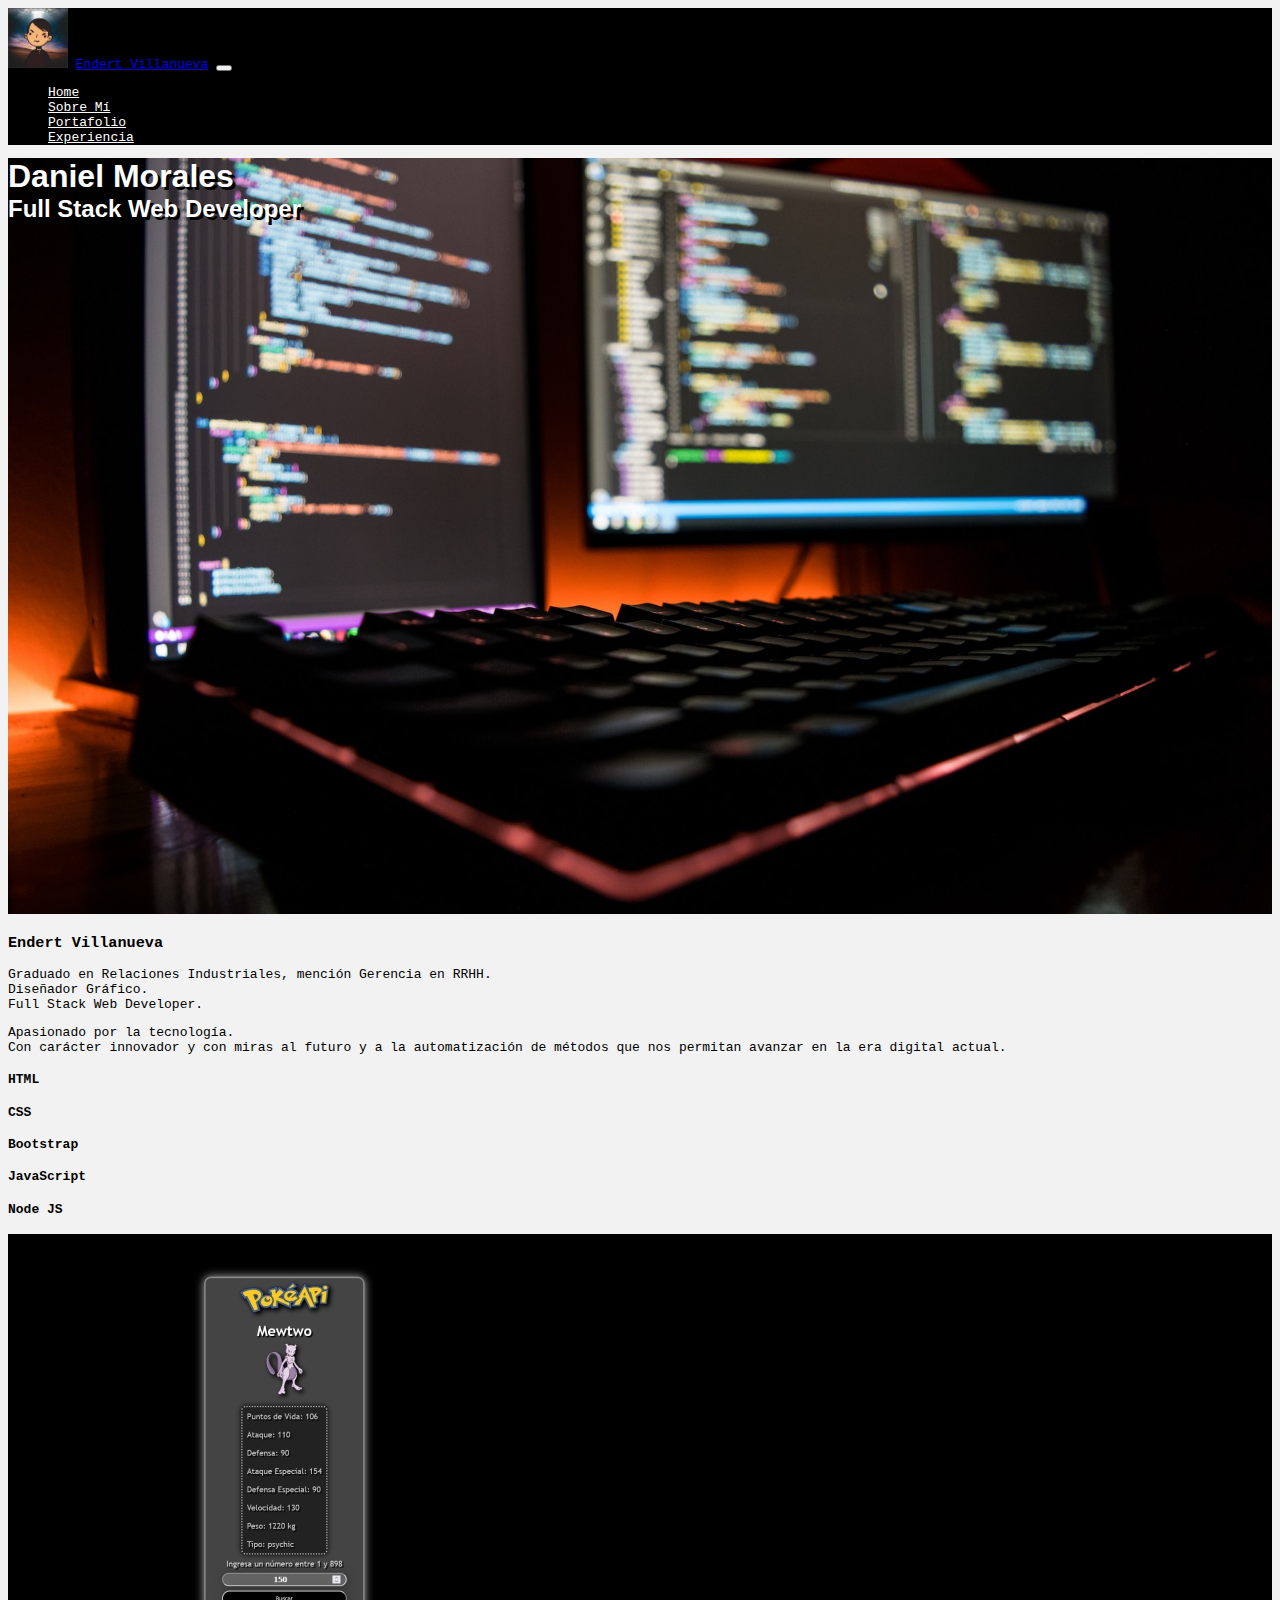
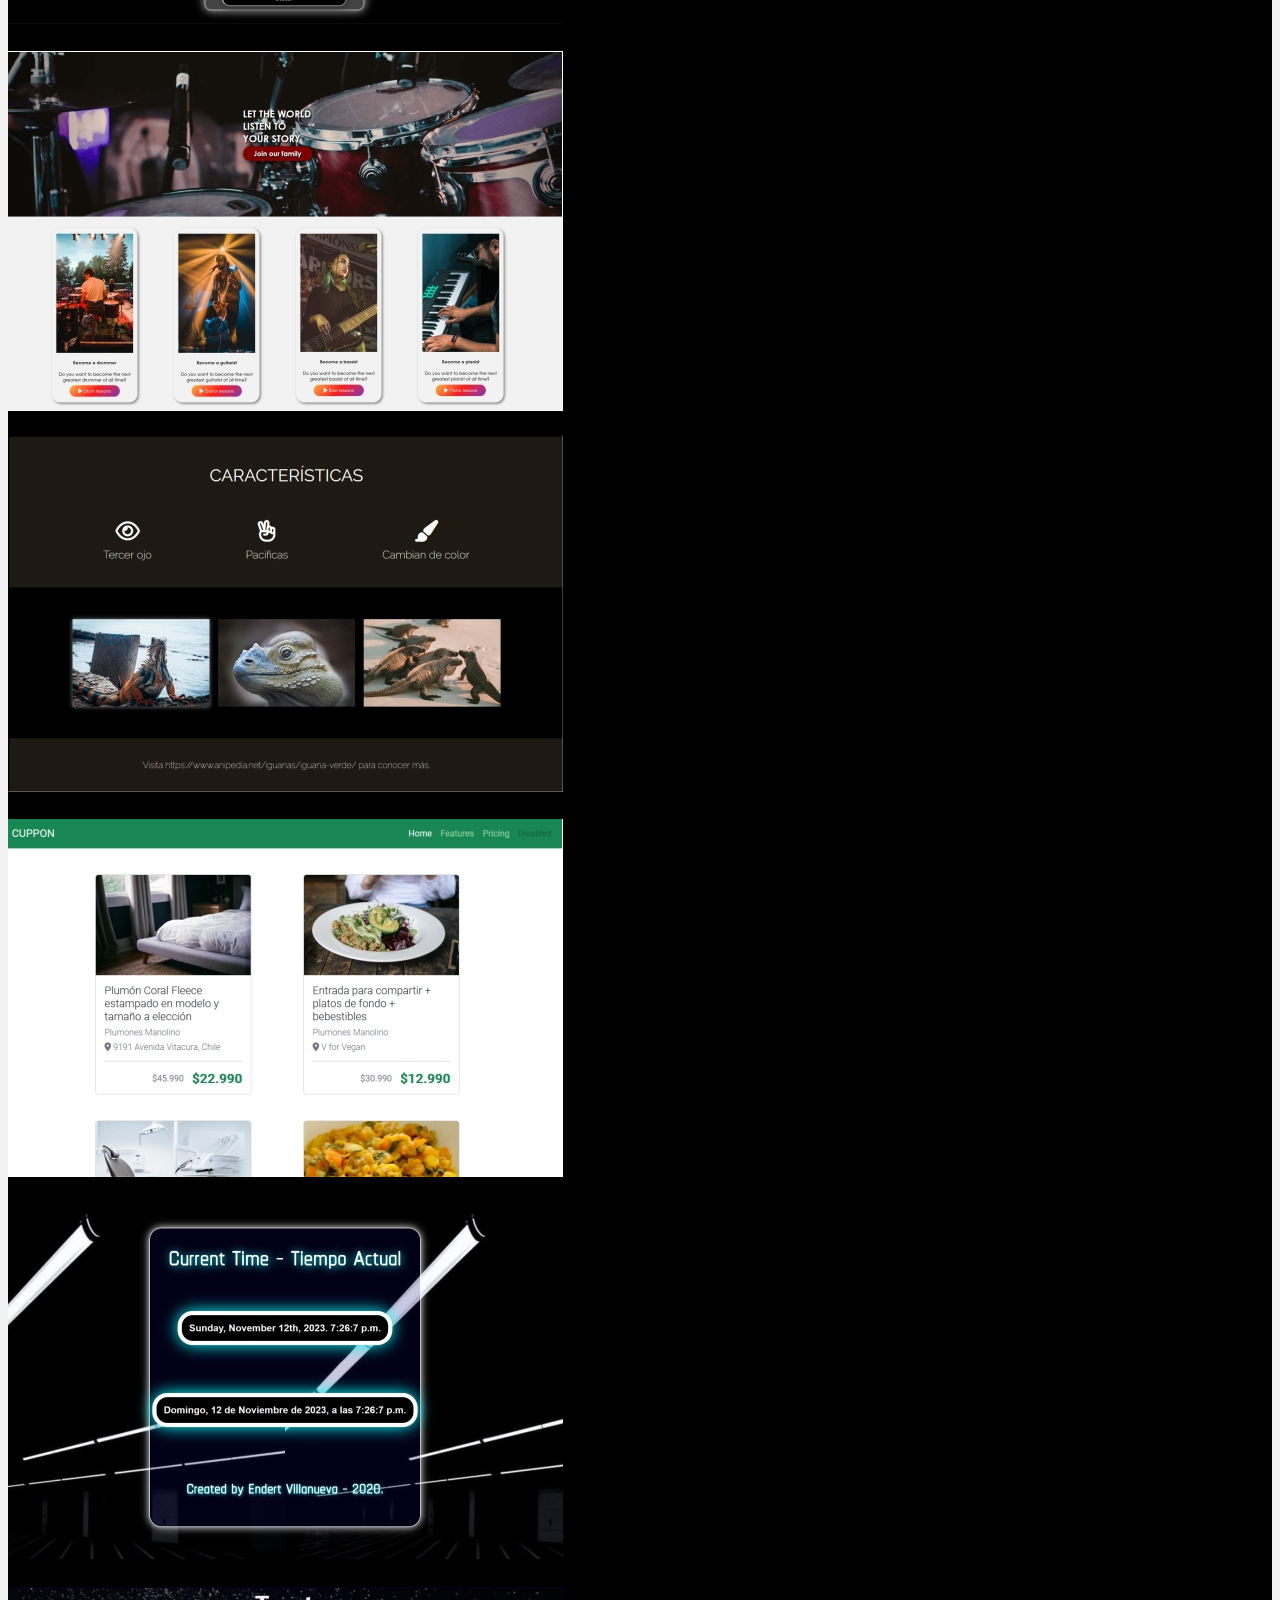
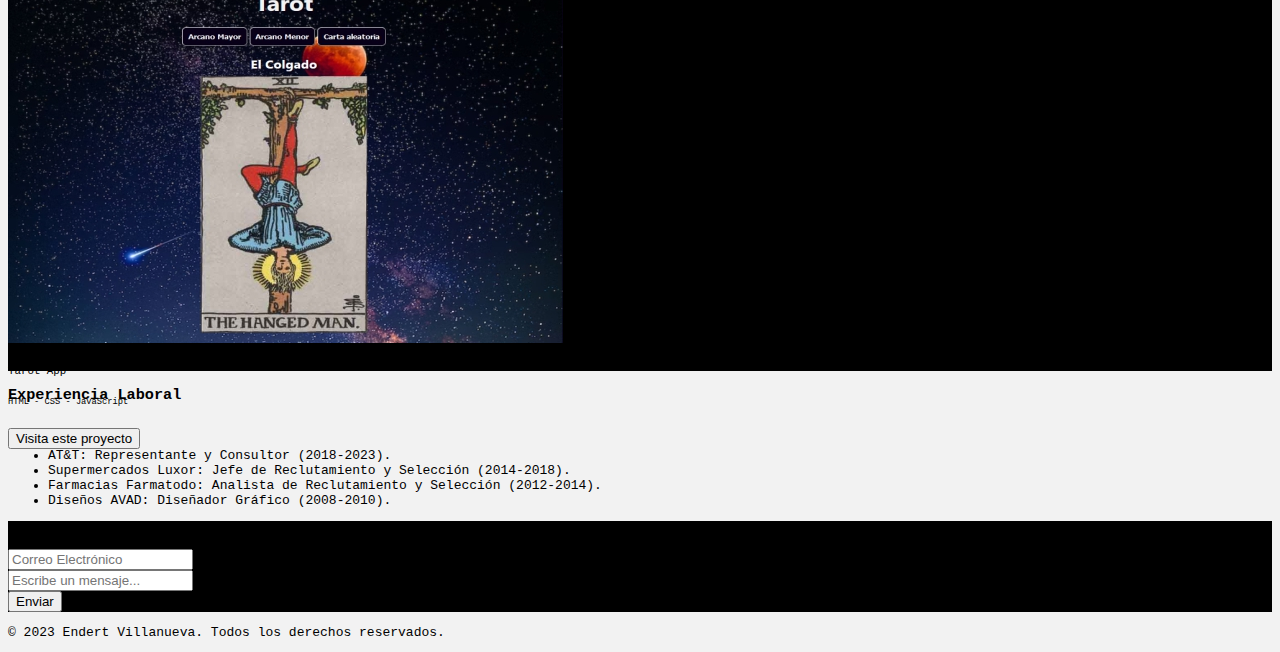
<file: index.html>
<!DOCTYPE html>
<html lang="es">
<head>
    <meta charset="UTF-8">
    <meta name="viewport" content="width=device-width, initial-scale=1.0">
    <title>Curriculum</title>
    <link href="https://cdn.jsdelivr.net/npm/bootstrap@5.3.2/dist/css/bootstrap.min.css" rel="stylesheet" integrity="sha384-T3c6CoIi6uLrA9TneNEoa7RxnatzjcDSCmG1MXxSR1GAsXEV/Dwwykc2MPK8M2HN" crossorigin="anonymous">
    <link rel="preconnect" href="https://fonts.googleapis.com">
    <link rel="preconnect" href="https://fonts.gstatic.com" crossorigin>
    <link href="https://fonts.googleapis.com/css2?family=Roboto:wght@100;300;400;500&display=swap" rel="stylesheet">
    <link rel="stylesheet" href="https://cdnjs.cloudflare.com/ajax/libs/font-awesome/6.4.2/css/all.min.css">
    <link rel="stylesheet" href="assets/css/style.css">
</head>
<body>
    <!--NAVIGATION BAR-->
    <nav class="navbar navbar-expand-lg mb-2">
        <div class="container-fluid">
          <img src="assets/img/pyr.jpg" width="60px" class="rounded-circle " alt="" srcset="">
          <a class="navbar-brand text-light m-3" href="#">Endert Villanueva</a>
          <button class="navbar-toggler navbar-dark" type="button" data-bs-toggle="collapse" data-bs-target="#navbarNav" aria-controls="navbarNav" aria-expanded="false" aria-label="Toggle navigation">
            <span class="navbar-toggler-icon navbar-dark"></span>
          </button>
          <div class="collapse navbar-collapse justify-content-end" id="navbarNav">
            <ul class="navbar-nav">
              <li class="nav-item">
                <a class="nav-link " id="home" aria-current="page" href="#">Home</a>
              </li>
              <li class="nav-item">
                <a class="nav-link features" href="#about">Sobre Mí</a>
              </li>
              <li class="nav-item">
                <a class="nav-link pricing" href="#cards">Portafolio</a>
              </li>
              <li class="nav-item">
                <a class="nav-link experience" href="#experiencia">Experiencia</a>
              </li>
            </ul>
          </div>
        </div>
    </nav>
      <!--TARJETAS-->
    <section class="container hero-section d-flex align-items-center justify-content-center">
      <div class="hero-text ">
        <h1 class="d-flex justify-content-center">Daniel Morales</h1>
        <h2 class="d-flex justify-content-center">Full Stack Web Developer</h2>
      </div>
      
    </section>
    <section class="container mt-4" id="about">
      <h3>Endert Villanueva</h3>
      <div class="row">
        <div class="col-md-6">
          <p>Graduado en Relaciones Industriales, mención Gerencia en RRHH. <br>Diseñador Gráfico.<br>Full Stack Web Developer.
          </p>
        </div>
        <div class="col-md-6">
          <p>Apasionado por la tecnología. <br>Con carácter innovador y con miras al futuro y a la automatización de métodos que nos permitan avanzar en la era digital actual. </p>
        </div>
      </div>
    </section>
    <div class="container progressBar">
      <h4 class="m-2">HTML</h4>
      <div class="progress m-0" role="progressbar" aria-label="Basic example" aria-valuenow="0" aria-valuemin="0" aria-valuemax="100">
        <div class="progress-bar" style="width: 100%">
        </div>
      </div>
      <h4 class="m-2">CSS</h4>
      <div class="progress m-0" role="progressbar" aria-label="Basic example" aria-valuenow="25" aria-valuemin="0" aria-valuemax="100">
        <div class="progress-bar" style="width: 90%"></div>
      </div>
      <h4 class="m-2">Bootstrap</h4>
      <div class="progress m-0" role="progressbar" aria-label="Basic example" aria-valuenow="50" aria-valuemin="0" aria-valuemax="100">
        <div class="progress-bar" style="width: 50%"></div>
      </div>
      <h4 class="m-2">JavaScript</h4>
      <div class="progress m-0" role="progressbar" aria-label="Basic example" aria-valuenow="75" aria-valuemin="0" aria-valuemax="100">
        <div class="progress-bar" style="width: 75%"></div>
      </div>
      <h4 class="m-2">Node JS</h4>
      <div class="progress m-0" role="progressbar" aria-label="Basic example" aria-valuenow="100" aria-valuemin="0" aria-valuemax="100">
        <div class="progress-bar" style="width: 75%"></div>
      </div>
    </div>
      <section class="productos d-flex justify-content-center mt-5" id="cards">
        <div class="container row">
          <h3 class="text-light d-flex justify-content-center mt-5">Portafolio</h3>
          <div class="row main justify-content-center mt-5 mb-5">
            <!--TARJETA #1-->
            <div class="card mb-3 mt-3 col-3 py-0 px-0 m-2" style="width: 25rem; height: 24rem;">
              <img src="assets/img/pokedex.jpg" class="card-img-top" alt="cama">
              <div class="card-body">
                <h5 class="card-title">Pokedex + Pokeapi</h5>
                <h6 class="card-title text-secondary">HTML - CSS - JavaScript</h6>
                <h6 class="d-flex justify-content-center"><a href="https://github.com/PyrEnd/Pokedex"><button type="button" class="btn btn-danger">Visita este proyecto</button>
                </a></h6>
              </div>
            </div>
            <!--TARJETA #2-->
            <div class="card mb-3 mt-3 col-3 py-0 px-0 m-2" style="width: 25rem; height: 24rem;">
              <img src="assets/img/drum.jpg" class="card-img-top" alt="palta">
              <div class="card-body">
                <h5 class="card-title">Sitio web de lecciones de música</h5>
                <h6 class="card-title text-secondary">HTML - CSS - JavaScript</h6>
                <h6 class="d-flex justify-content-center"><a href="https://github.com/PyrEnd/Drumsite"><button type="button" class="btn btn-danger">Visita este proyecto</button>
                </a></h6>
              </div>
            </div>
            <!--TARJETA #3-->
            <div class="card mb-3 mt-3 col-3 py-0 px-0 m-2" style="width: 25rem; height: 24rem;">
              <img src="assets/img/iguana.jpg" class="card-img-top" alt="odontologia">
              <div class="card-body">
                <h5 class="card-title">Iguana Site</h5>
                <h6 class="card-title text-secondary">HTML - CSS</h6>
                <h6 class="d-flex justify-content-center"><a href="iguana.html"><button type="button" class="btn btn-danger">Visita este proyecto</button>
                </a></h6>
              </div>
            </div>
            <!--TARJETA #4-->
            <div class="card mb-3 mt-3 col-3 py-0 px-0 m-2" style="width: 25rem; height: 24rem;">
              <img src="assets/img/cupon.jpg" class="card-img-top" alt="colacion">
              <div class="card-body">
                <h5 class="card-title">Cupones para Desafío Latam</h5>
                <h6 class="card-title text-secondary">HTML - CSS - Bootstrap</h6>
                <h6 class="d-flex justify-content-center"><a href="https://github.com/PyrEnd/cupones"><button type="button" class="btn btn-danger">Visita este proyecto</button>
                </a></h6>
              </div>
            </div>
            <!--TARJETA #5-->
            <div class="card mb-3 mt-3 col-3 py-0 px-0 m-2" style="width: 25rem; height: 24rem;">
              <img src="assets/img/reloj.jpg" class="card-img-top" alt="stukids">
              <div class="card-body">
                <h5 class="card-title">Reloj</h5>
                <h6 class="card-title text-secondary">HTML - CSS - JavaScript</h6>
                <h6 class="d-flex justify-content-center"><a href="https://github.com/PyrEnd/Clock"><button type="button" class="btn btn-danger">Visita este proyecto</button>
                </a></h6>
              </div>
            </div>
            <!--TARJETA #6-->
            <div class="card mb-3 mt-3 col-3 py-0 px-0 m-2" style="width: 25rem; height: 26rem; height: 24rem;">
              <img src="assets/img/tarot.jpg" class="card-img-top" alt="flamingo">
              <div class="card-body">
                <h5 class="card-title">Tarot App</h5>
                <h6 class="card-title text-secondary">HTML - CSS - JavaScript</h6>
                <h6 class="d-flex justify-content-center"><a href="https://github.com/PyrEnd/Tarot"><button type="button" class="btn btn-danger">Visita este proyecto</button>
                </a></h6>
              </div>
            </div>
          </div>
        </div>
      </section>
      <!--Fin sección de tarjetas-->

      <div class="container mt-5 mb-5" id="experiencia">
        <h3>Experiencia Laboral</h3><br>
        <ul>
          <li>AT&T: Representante y Consultor (2018-2023).</li>
          <li>Supermercados Luxor: Jefe de Reclutamiento y Selección (2014-2018).</li>
          <li>Farmacias Farmatodo: Analista de Reclutamiento y Selección (2012-2014).</li>
          <li>Diseños AVAD: Diseñador Gráfico (2008-2010).</li>
        </ul>
      </div>


      <!--FORMULARIO-->
      <form class="bg-form p-4 mt-4">
        <div class="mb-3">
          <p class=" d-flex justify-content-center text-light pt-2 fs-5">Contáctame</p>
          <input type="email" class="form-control" id="exampleInputEmail1" placeholder="Correo Electrónico">
        </div>
        <div class="mb-3">
          <input type="textarea" class="form-control" id="exampleInputPassword1" placeholder="Escribe un mensaje...">
        </div>
        <div class="pt-2 d-flex justify-content-center">
          <button type="submit" class="btn btn-danger fw-medium">Enviar</button>
        </div>
      </form>
      <!--FOOTER-->
      <footer>
        <div class="container-fluid d-flex flex-column mt-3 p-3">
          <p class="footer-text d-flex justify-content-center text-center text-secondary fs-5">© 2023 Endert Villanueva. Todos los derechos reservados.</p>
        </div>
      </footer>
    <!--    BOOTSTRAP   -->
    <script src="https://cdn.jsdelivr.net/npm/bootstrap@5.3.2/dist/js/bootstrap.bundle.min.js" integrity="sha384-C6RzsynM9kWDrMNeT87bh95OGNyZPhcTNXj1NW7RuBCsyN/o0jlpcV8Qyq46cDfL" crossorigin="anonymous"></script>
</body>
</html>
</file>
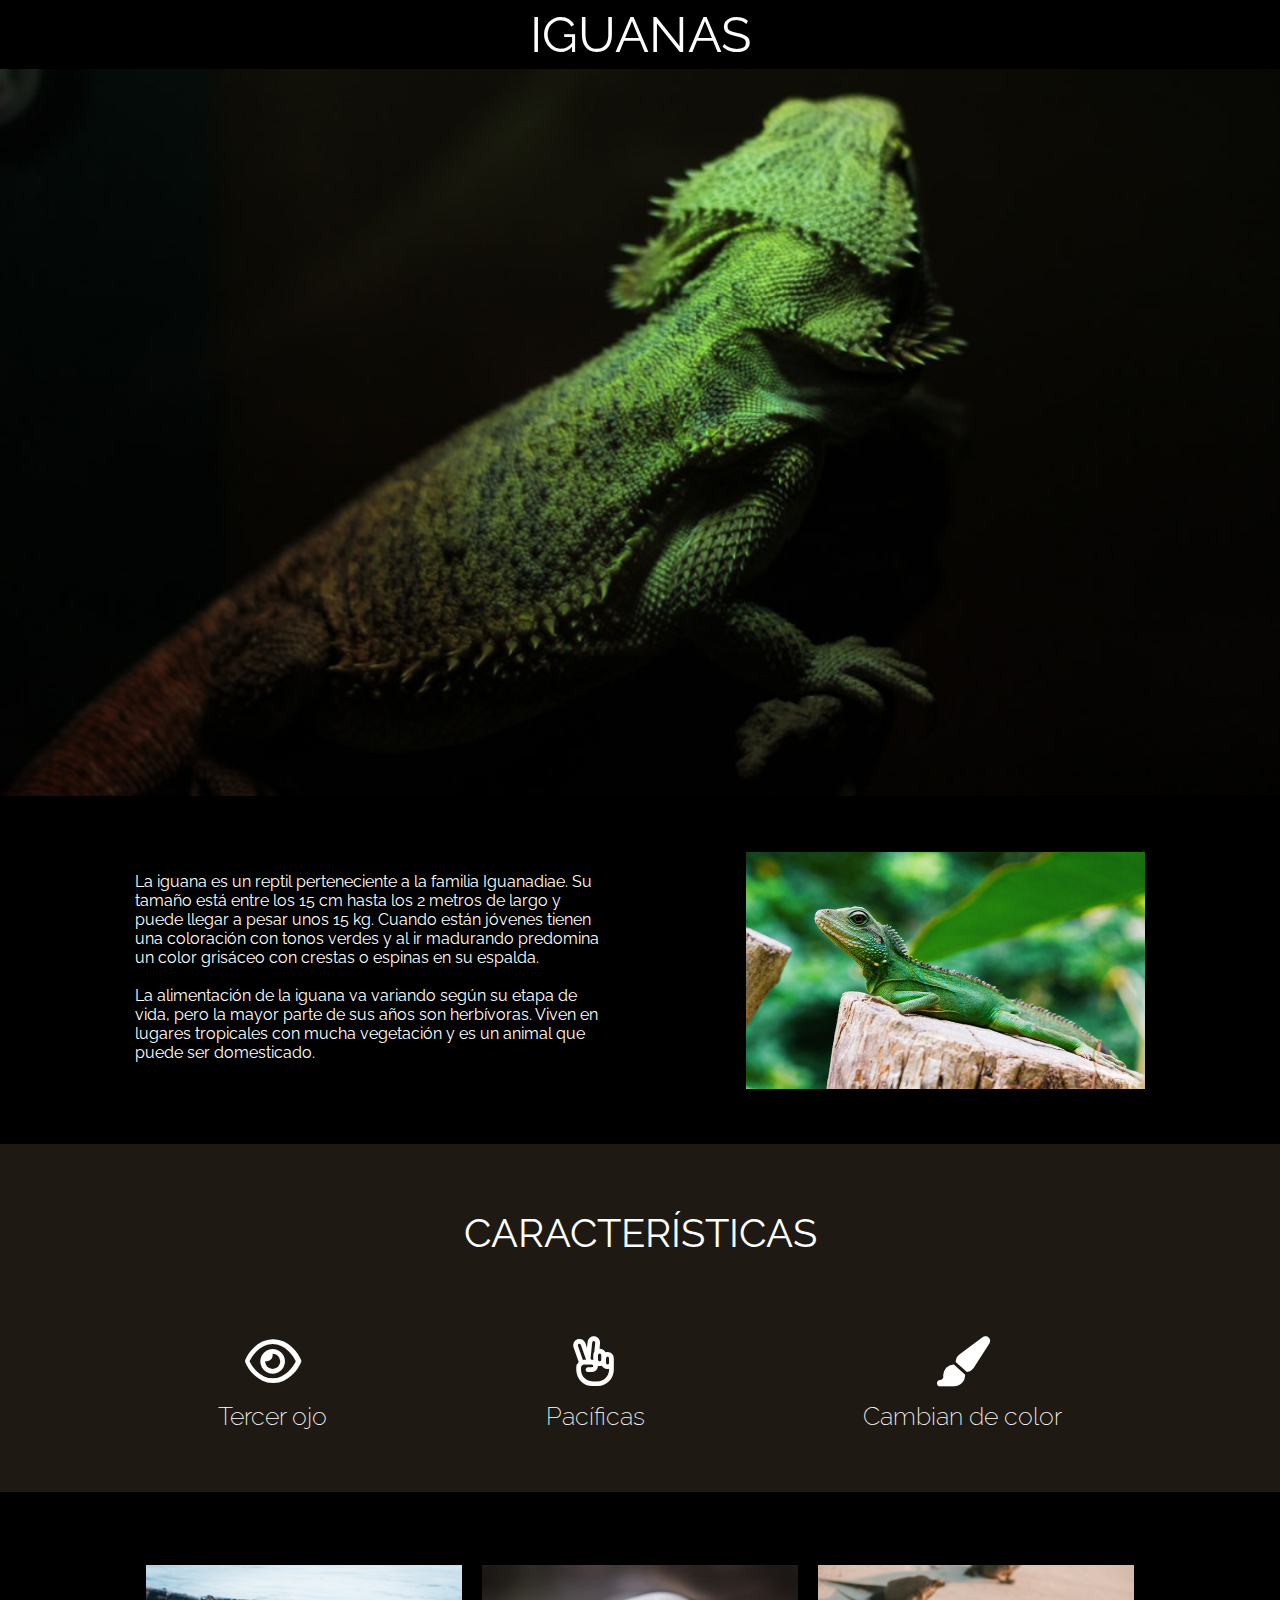
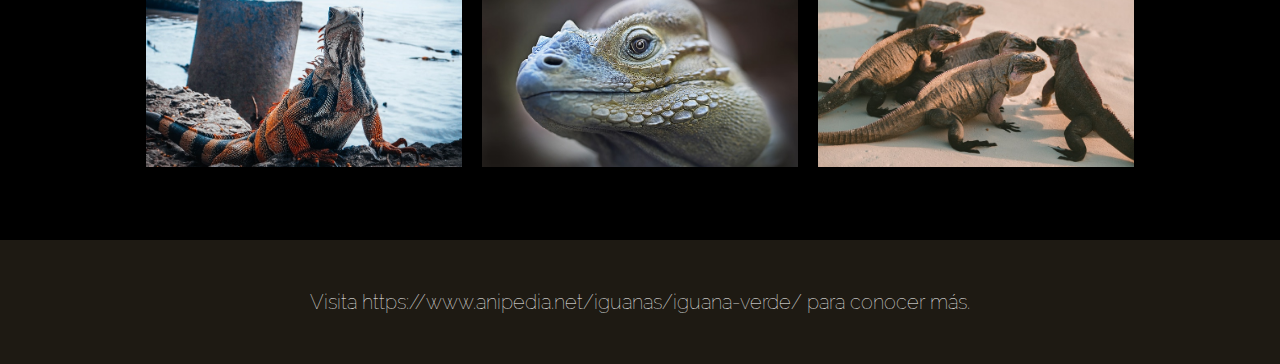
<file: iguana.html>
<!DOCTYPE html>
<html lang="es">
<head>
    <meta charset="UTF-8">
    <meta name="viewport" content="width=device-width, initial-scale=1.0">
    <link rel="stylesheet" href="https://cdnjs.cloudflare.com/ajax/libs/font-awesome/6.4.2/css/all.min.css">
    <link rel="stylesheet" href="assets/css/style2.css">
    <title>Iguana Site</title>
</head>
<body>
    <header>
        <h1>IGUANAS</h1>
    </header>
    <div class="hero-section"></div>
    <div class="description">
        <div class="texto">
            <p class="p-description">
                La iguana es un reptil perteneciente a la familia Iguanadiae. Su tamaño está entre los 15 cm hasta los 2 metros de largo y puede llegar a pesar unos 15 kg. Cuando están jóvenes tienen una coloración con tonos verdes y al ir madurando predomina un color grisáceo con crestas o espinas en su espalda. 
            </p>
            <br>
            <p class="p-description">
                La alimentación de la iguana va variando según su etapa de vida, pero la mayor parte de sus años son herbívoras. Viven en lugares tropicales con mucha vegetación y es un animal que puede ser domesticado.
            </p>
        </div>
        <img src="assets/img/iguana-1.jpg" alt="Iguana" class="iguana-img">
    </div>
    <section class="features">
        <h2>CARACTERÍSTICAS</h2>
        <div class="feature-container">
            <div class="ojo">
                <i class="far fa-eye"></i>
                <h3>Tercer ojo</h3>
            </div>
            <div class="pacifico">
                <i class="fa-regular fa-hand-peace"></i>
                <h3>Pacíficas</h3>
            </div>
            <div class="color">
                <i class="fas fa-paint-brush"></i>
                <h3>Cambian de color</h3>
            </div>
        </div>
    </section>
    <div class="gallery">
        <div class="iguana1"></div>
        <div class="iguana2"></div>
        <div class="iguana3"></div>
    </div>
    <footer>
        <h4>Visita https://www.anipedia.net/iguanas/iguana-verde/ para conocer más.</h4>
    </footer>
</body>
</html>
</file>
<file: assets/css/style.css>
body {
    font-family: monospace;
    background: #f2f2f2;
}

.navbar, .bg-form {
    background-color: #000;
}

h5, h6 {
    font-weight: 300;
}

.precio {
    height: 20px;
    padding-top: 10px;
}

.descuento {
    padding-left: 15px;
    font-size: 24px;
}

.features, .pricing, .experience, #home {
    color: #ffffff;
}

.features:hover, .pricing:hover, .experience:hover, #home:hover {
    color: #adadad;
    text-shadow: 2px 2px #770000;
}

.features:visited, .pricing:visited, .experience:visited, #home:visited {
    color: #f2f2f2;
}

#cards {
    background-color: #000;
}

.hero-section {
    background-image: url('../img/bg.jpg');
    background-repeat: no-repeat;
    background-size: cover;
    background-position: center;
    max-height: 1320px;
    max-width: 100vw;
    width: 100%;
    height: 84vh;
    margin-bottom: 20px;
}

h1, h2 {
    font-family: 'Lucida Sans', 'Lucida Sans Regular', 'Lucida Grande', 'Lucida Sans Unicode', Geneva, Verdana, sans-serif;
    color: #ffffff;
    padding: 0;
    margin: 0;
    text-shadow: 3px 3px #000000;
}
</file>
<file: assets/css/style2.css>
@import url('https://fonts.googleapis.com/css2?family=Raleway:ital,wght@0,100;0,200;0,300;0,400;0,500;0,600;0,700;1,100;1,200;1,300;1,400;1,500;1,600&family=Roboto:ital,wght@0,100;0,300;0,400;0,500;0,700;1,100;1,300;1,400;1,500;1,700&display=swap');

* {
    margin: 0;
    padding: 0;
}

body {
    margin: 0 auto;
    width: 1280px;
    font-family: 'Raleway', sans-serif;
    color: #fff;
    background: #000;
}

header {
    background-color: #000;
    padding: 5px 0;
}

h1 {
    text-align: center;
    color: #fff;
    font-size: 50px;
    font-weight: normal;
}

.hero-section {
    background-image: url('../img/bg-header.jpg');
    width: 100%;
    height: 727px;
    background-repeat: no-repeat;
    background-position: center;
}

.description {
    background: #000;
    display: flex;
    flex-direction: row;
    flex-wrap: wrap;
    width: 1280px;
    height: 348px;
    justify-content: space-evenly;
    align-items: center;
}

.iguana-img {
    width: 399px;
    height: 237px;
}

.p-description {
    width: 475px;
    font-size: 16px;
    font-family: 'Raleway', sans-serif;
 }

.texto {
    height: 197px;
}

.features {
    background: #1E1A13;
    width: 100%;
    height: 348px;
}

.feature-container {
    display: flex;
    flex-direction: row;
    justify-content: space-evenly;
}

.ojo, .pacifico, .color {
    display: flex;
    flex-direction: column;
    align-items: center;
}

h2 {
    font-size: 40px;
    padding: 65px 0;
    text-align: center;
    font-family: 'Raleway', sans-serif;
    font-weight: normal;
}

h3 {
    font-size: 25px;
    font-family: 'Raleway', sans-serif;
    font-weight: 200;
}

i {
    font-size: 50px;
    padding: 15px 0;
    font-weight: 100;
}


footer {
    background: #1E1A13;
    padding: 50px 0;
}

.gallery {
    background: #000;
    height: 348px;
    display: flex;
    justify-content: center;
    align-items: center;
    gap: 20px;
}

.iguana1 {
    background-image: url('../img/iguana-2.jpg');
}

.iguana2 {
    background-image: url('../img/iguana-3.jpg');
}

.iguana3 {
    background-image: url('../img/iguana-4.jpg');
}

.iguana1, .iguana2, .iguana3 {
    background-position: center;
    background-repeat: no-repeat;
    background-size: cover;
    width: 316px;
    height: 202px;
}

.iguana1:hover, .iguana2:hover, .iguana3:hover {
    box-shadow: 0px 0px 10px #7a7a7a
}

footer {
    display: flex;
    justify-content: center;
    align-items: center;
}

h4 {
    font-size: 20px;
    font-weight: lighter;
    font-family: 'Raleway', sans-serif;
}
</file>
